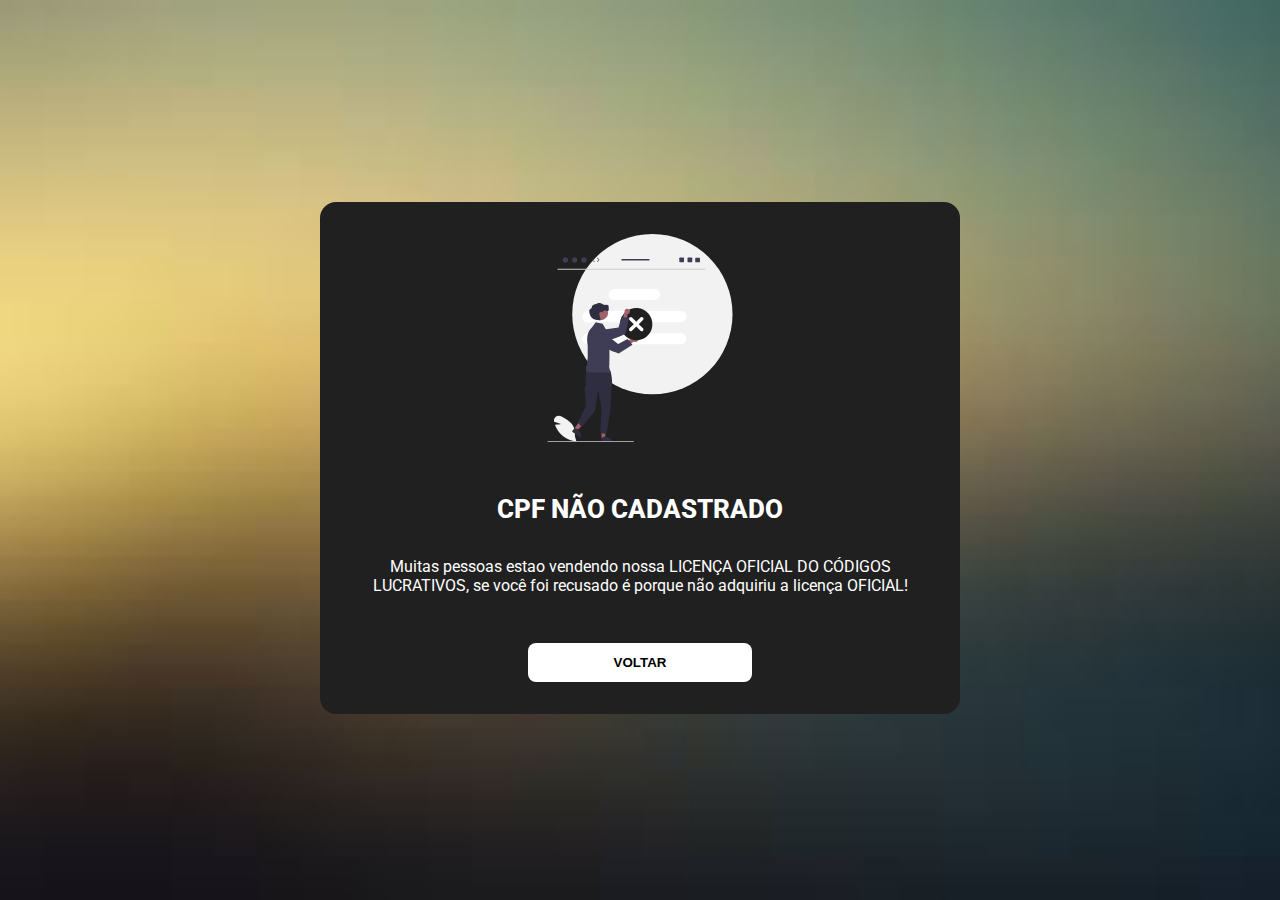
<file: php/errologa.html>
<!DOCTYPE html>
<html lang="en">
<head>
    <meta charset="UTF-8">
    <meta name="viewport" content="width=device-width, initial-scale=1.0">
    <link rel="stylesheet" href="../css/mensagem.css">
   
    <link rel="preconnect" href="https://fonts.googleapis.com">
    <link rel="preconnect" href="https://fonts.gstatic.com" crossorigin>
    <link href="https://fonts.googleapis.com/css2?family=Roboto&display=swap" rel="stylesheet">

    <script src="https://code.jquery.com/jquery-3.6.0.min.js"></script>

    <title>facebook safespace</title>
</head>
<body>

    <div class='mensagem'>
        <div class='conteudo'>
            <div class='img'>
                <img src='../img/undraw_cancel_re_pkdm.svg' alt=''>
            </div>

            <div class='titulo'>
                <h1>CPF NÃO CADASTRADO</h1>
            </div>
            <div class='sub-t'>
                <p>Muitas pessoas estao vendendo nossa LICENÇA OFICIAL DO CÓDIGOS LUCRATIVOS, se você foi recusado é porque não adquiriu a licença OFICIAL!</p>
            </div>

            <div class='button'>
                <button id='buttonvoltar'>VOLTAR</button>
            </div>
        </div>
    </div>

    <script>
        $("#buttonvoltar").click(function() {
            window.location.href='cadastrar/cadastrar.html'
        });
    </script>
</body>
</html>
</file>
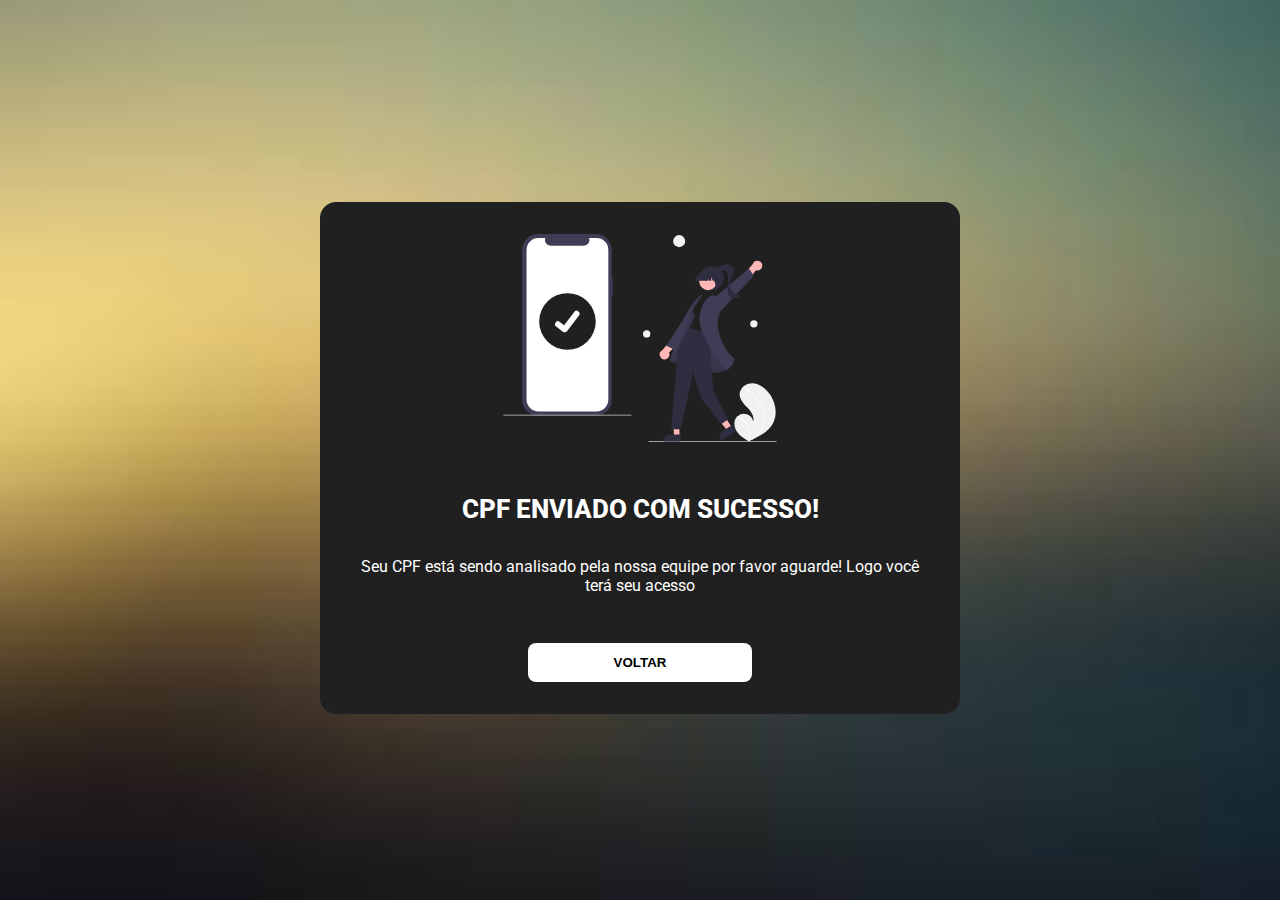
<file: php/cadastrar/cadastro-sucesso.html>
<!DOCTYPE html>
<html lang="en">
<head>
    <meta charset="UTF-8">
    <meta name="viewport" content="width=device-width, initial-scale=1.0">
    <link rel="stylesheet" href="../../css/mensagem.css">

    <link rel="preconnect" href="https://fonts.googleapis.com">
    <link rel="preconnect" href="https://fonts.gstatic.com" crossorigin>
    <link href="https://fonts.googleapis.com/css2?family=Roboto&display=swap" rel="stylesheet">

    <script src="https://code.jquery.com/jquery-3.6.0.min.js"></script>
    <title>facebook safespace</title>
    
    <style>

        body{
            font-family: 'Roboto', sans-serif;
        }

    </style>
</head>
<body>
    
                    <div class='mensagem'>
                        <div class='conteudo'>
                            <div class='img'>
                                <img src='./cadastro.svg' alt=''>
                            </div>

                            <div class='titulo'>
                                <h1>CPF ENVIADO COM SUCESSO!</h1>
                            </div>
                            <div class='sub-t'>
                                <p>Seu CPF está sendo analisado pela nossa equipe por favor aguarde! Logo você terá seu acesso</p>
                            </div>

                            <div class='button'>
                                <button id='buttonvoltar'>VOLTAR</button>
                            </div>
                        </div>
                    </div>
                    
    <script>
        $("#buttonvoltar").click(function() {
            window.location.href='https://app.codigoslucrativos.net/'
        });
    </script>
</body>

</html>
</file>
<file: css/mensagem.css>
body{
    margin: 0;
    padding: 0;
    width: 100vw;
    height: 100vh;
    display: flex;
    flex-direction: row;
    justify-content: center;
    align-items: center;
    font-family: 'Roboto', sans-serif;
    background-image: url(../img/fundo.jfif);
    background-size: cover;
    background-repeat: no-repeat;
    background-attachment: fixed;
}


.mensagem{
    width: 40rem;
    background-color:#202020;
    margin-top: 1rem;
    border-radius: 1rem;
}

.conteudo{
    display: flex;
    flex-direction: column;
    justify-content: center;
    align-items: center;
    margin: 2rem;
}

.img img{
    width: 19rem;
    height: 13rem;
}

.titulo h1{
    font-size: 26px;
    color: white;
    font-weight: 800;
    text-align: center;
    margin-top: 3rem;
}

.sub-t p{
    font-size: 16px;
    color: white;
    text-align: center;
    margin-top: 1rem;
}

.button button{
    margin-top: 2rem;
    width: 14rem;
    padding: 12px;
    border-radius: 0.5rem;
    border: none;
    color: black;
    font-weight: bold;
    background-color: white;
    cursor: pointer;
}
</file>
